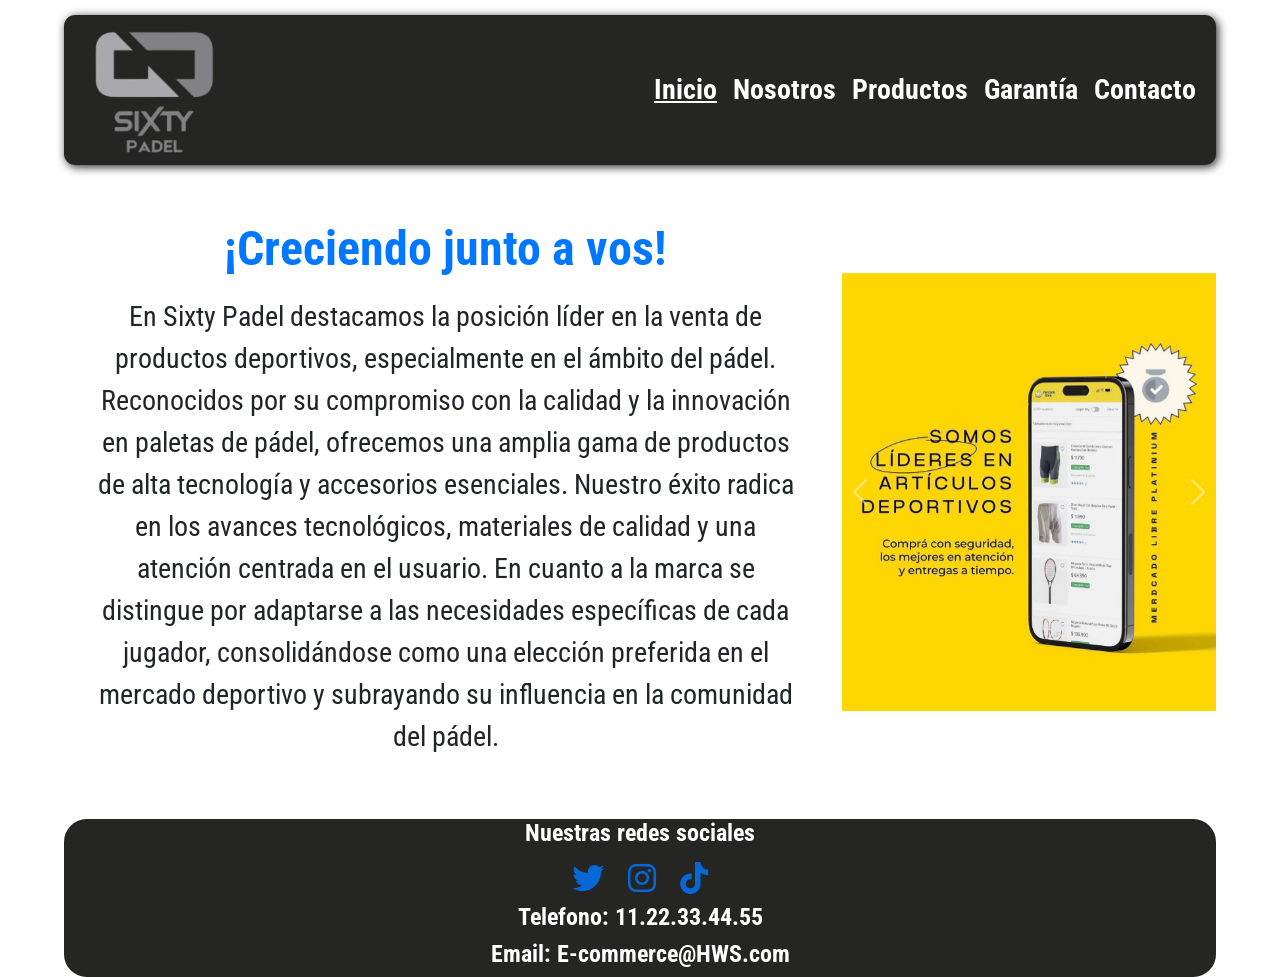
<file: index.html>
<!DOCTYPE html>
<html lang="en">

<head>
  <script src="./js/script.js"></script>
  <meta charset="UTF-8">
  <meta name="viewport" content="width=device-width, initial-scale=1.0">
  <link href="https://cdn.jsdelivr.net/npm/bootstrap@5.3.2/dist/css/bootstrap.min.css" rel="stylesheet"
    integrity="sha384-T3c6CoIi6uLrA9TneNEoa7RxnatzjcDSCmG1MXxSR1GAsXEV/Dwwykc2MPK8M2HN" crossorigin="anonymous">
  <link rel="preconnect" href="https://fonts.googleapis.com">
  <link rel="preconnect" href="https://fonts.gstatic.com" crossorigin>
  <link href="https://fonts.googleapis.com/css2?family=Roboto+Condensed&display=swap" rel="stylesheet">
  <link rel="stylesheet" href="https://cdnjs.cloudflare.com/ajax/libs/font-awesome/6.2.1/css/all.min.css"
    integrity="sha512-MV7K8+y+gLIBoVD59lQIYicR65iaqukzvf/nwasF0nqhPay5w/9lJmVM2hMDcnK1OnMGCdVK+iQrJ7lzPJQd1w=="
    crossorigin="anonymous" referrerpolicy="no-referrer" />
  <link rel="stylesheet" href="./css/estilos.css">
  <title>SIXTY PADEL - Artículos deportivos </title>
  <meta name="description" content="En sixty padel encontrarás los mejores articulos deportivos al mejor precio" />
  <meta name="keywords" content="pala, raqueta, sixty, padel, artículos, deportivos, indumentaria" />
</head>

<body>
  
  <div class="contenedor">
    <header class="header">
      <a href="#"><img src="./Imagen/LOGO.png" alt="logo"></a>
      <nav class="navbar navbar-expand-lg" data-bs-theme="dark">
        <div class="container-fluid">
          <a class="navbar-brand" href="#"></a>
          <button class="navbar-toggler" type="button" data-bs-toggle="collapse"
            data-bs-target="#navbarSupportedContent" aria-controls="navbarSupportedContent" aria-expanded="false"
            aria-label="Toggle navigation">
            <span class="navbar-toggler-icon"></span>
          </button>
          <div class="collapse navbar-collapse" id="navbarSupportedContent">
            <ul class="navbar-nav me-auto mb-4 mb-lg-0">
              <li class="nav-item nav-estilo estiloPropio">
                <a class="nav-link color resaltar" aria-current="page" href="#">Inicio</a>
              </li>
              <li class="nav-item nav-estilo estiloPropio">
                <a class="nav-link color" aria-current="page" href="./pages/Nosotros.html">Nosotros</a>
              </li>
              <li class="nav-item nav-estilo estiloPropio">
                <a class="nav-link color" aria-current="page" href="./pages/Productos.html">Productos</a>
              </li>
              <li class="nav-item nav-estilo estiloPropio">
                <a class="nav-link color" aria-current="page" href="./pages/Garantia.html">Garantía</a>
              </li>
              <li class="nav-item nav-estilo estiloPropio">
                <a class="nav-link color" aria-current="page" href="./pages/Contacto.html">Contacto</a>
              </li>
            </ul>
          </div>
        </div>
      </nav>
    </header>
    <main class="main">
      <div class="creciendo">
        <h2>¡Creciendo junto a vos!</h2>
        <p>En Sixty Padel destacamos la posición líder en la venta de productos deportivos,
          especialmente en el ámbito del pádel. Reconocidos por su compromiso con la calidad y la innovación en paletas
          de pádel,
          ofrecemos una amplia gama de productos de alta tecnología y accesorios esenciales. Nuestro éxito radica en
          los avances tecnológicos, materiales de calidad y una atención centrada en el usuario. En cuanto a la marca se
          distingue por adaptarse a las necesidades específicas de cada jugador, consolidándose como una elección
          preferida en el mercado deportivo y subrayando su influencia en la comunidad del pádel.</p>
      </div>
    </main>

    <aside class="aside">
      <div class="row">
        <div id="carouselExample" class="carousel slide w-20">
          <div class="carousel-inner">
            <div class="carousel-item active">
              <img src="./Imagen/mercadoL.jpg" class="d-block w-100" alt="...">
            </div>
            <div class="carousel-item">
              <img src="./Imagen/envio gratis.jpg" class="d-block w-100" alt="...">
            </div>
            <div class="carousel-item">
              <img src="./Imagen/info padel.jpg" class="d-block w-100" alt="...">
            </div>
          </div>
          <button class="carousel-control-prev" type="button" data-bs-target="#carouselExample" data-bs-slide="prev">
            <span class="carousel-control-prev-icon" aria-hidden="true"></span>
            <span class="visually-hidden">Previous</span>
          </button>
          <button class="carousel-control-next" type="button" data-bs-target="#carouselExample" data-bs-slide="next">
            <span class="carousel-control-next-icon" aria-hidden="true"></span>
            <span class="visually-hidden">Next</span>
          </button>
        </div>
      </div>
    </aside>

    <footer class="footer">
            <div class="Redes">
        <h5>Nuestras redes sociales</h5>
        <li><a href="#" target="_blank"><i class="fa-brands fa-twitter"></i></li></a>
        <li><a href="#" target="_blank"><i class="fa-brands fa-instagram"></i></li></a>
        <li><a href="#" target="_blank"><i class="fa-brands fa-tiktok"></i></li></a>
      </div>
      <div class="Telefono">
        <h5>Telefono: 11.22.33.44.55</h5>
      </div>
      <div class="Email">
        <h5>Email: E-commerce@HWS.com</h5>
      </div>
    </footer>
  </div>



  <script src="https://cdn.jsdelivr.net/npm/bootstrap@5.3.2/dist/js/bootstrap.bundle.min.js"
    integrity="sha384-C6RzsynM9kWDrMNeT87bh95OGNyZPhcTNXj1NW7RuBCsyN/o0jlpcV8Qyq46cDfL"
    crossorigin="anonymous"></script>
</body>

</html>
</file>
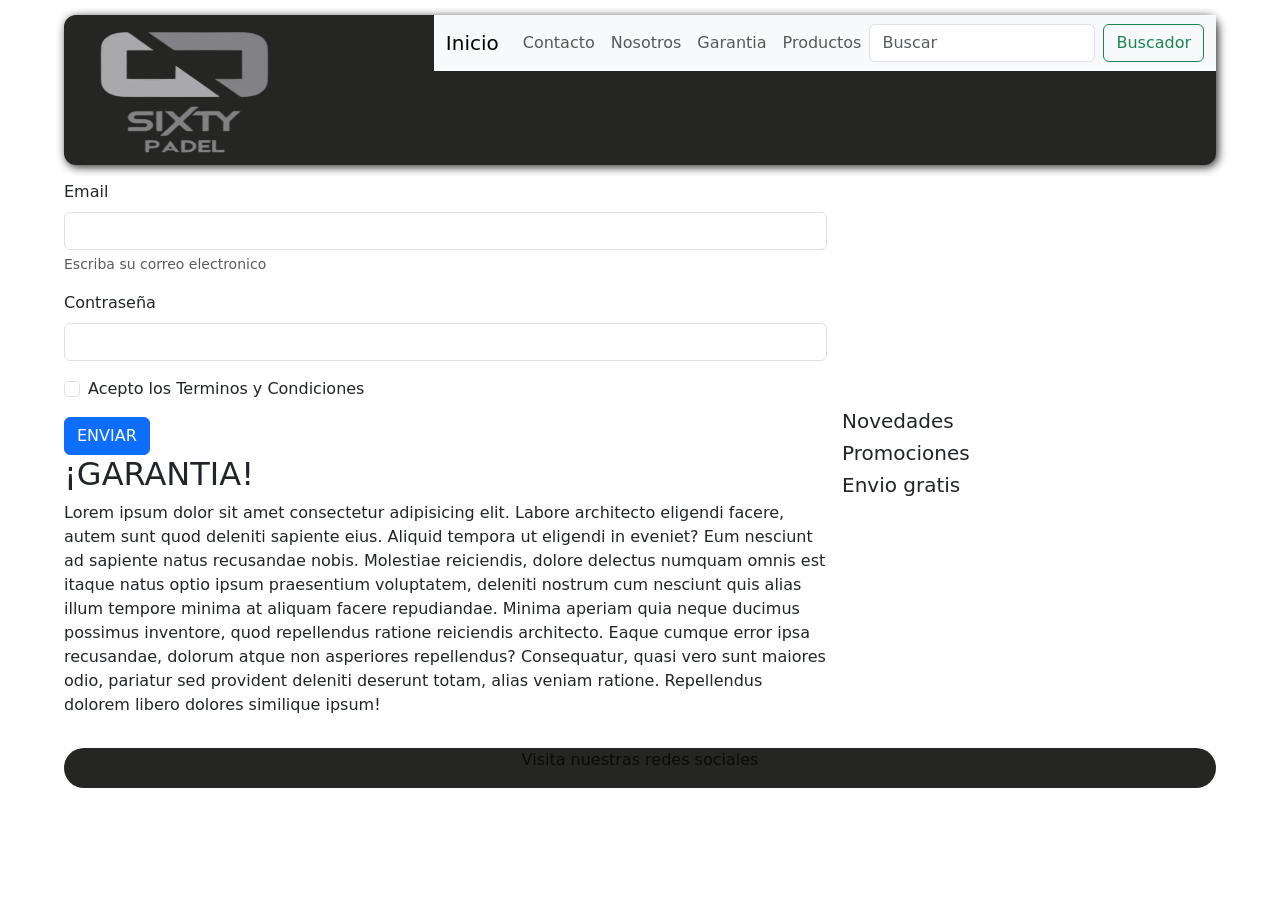
<file: oldPages/GarantiaOld.html>
<!DOCTYPE html>
<html lang="en">
<head>
    <meta charset="UTF-8">
    <meta name="viewport" content="width=device-width, initial-scale=1.0">
    <link rel="stylesheet" href="../css/estilos.css">
    <link href="https://cdn.jsdelivr.net/npm/bootstrap@5.3.2/dist/css/bootstrap.min.css" rel="stylesheet"
     integrity="sha384-T3c6CoIi6uLrA9TneNEoa7RxnatzjcDSCmG1MXxSR1GAsXEV/Dwwykc2MPK8M2HN"
     crossorigin="anonymous">
   
   
    <title>SIXTY PADEL - Garantía </title>
    

</head>
<body>
<body>
   <div class="contenedor">
    <header class="header">
       <div class="logo">
        <img src="../Imagen/LOGO.png"width="200px" alt="logo">
       </div>
        <nav class="menu">

            <nav class="navbar navbar-expand-lg bg-body-tertiary">
                <div class="container-fluid">
                  <a class="navbar-brand" href="../index.html">Inicio</a>
                  <button class="navbar-toggler" type="button" data-bs-toggle="collapse" data-bs-target="#navbarScroll" aria-controls="navbarScroll" aria-expanded="false" aria-label="Toggle navigation">
                    <span class="navbar-toggler-icon"></span>
                  </button>
                  <div class="collapse navbar-collapse" id="navbarScroll">
                    <ul class="navbar-nav me-auto my-2 my-lg-0 navbar-nav-scroll" style="--bs-scroll-height: 100px;">
                      <li class="nav-item">
                        <a class="nav-link" aria-current="page" href="Contacto.html">Contacto</a>
                      </li>
                      <li class="nav-item">
                        <a class="nav-link" href="Nosotros.html">Nosotros</a>
                      </li>
                      <li class="nav-item dropdown">
                        <a class="nav-link" href="Garantia.html">Garantia</a>
                        <li class="nav-item dropdown">
                          <a class="nav-link" href="Productos.html">Productos</a>
                          </a>
                        </a>
                      </li>
                    </ul>
                    <form class="d-flex" role="search">
                      <input class="form-control me-2" type="Buscar" placeholder="Buscar" aria-label="Search">
                      <button class="btn btn-outline-success" type="submit">Buscador</button>
                    </form>
                  </div>
                </div>
              </nav>
            </nav>
            

        </nav>
       
    </header>

    <main class="main">
       <article>
        <div class="Garantia">
            <section class="Formulario">
                <form>
                    <div class="mb-3">
                      <label for="exampleInputEmail1" class="form-label">Email</label>
                      <input type="email" class="form-control" id="exampleInputEmail1" aria-describedby="emailHelp">
                      <div id="emailHelp" class="form-text">Escriba su correo electronico </div>
                    </div>
                    <div class="mb-3">
                      <label for="exampleInputPassword1" class="form-label">Contraseña</label>
                      <input type="password" class="form-control" id="exampleInputPassword1">
                    </div>
                    <div class="mb-3 form-check">
                      <input type="checkbox" class="form-check-input" id="exampleCheck1">
                      <label class="form-check-label" for="exampleCheck1">Acepto los Terminos y Condiciones</label>
                    </div>
                    <button type="submit" class="btn btn-primary">ENVIAR</button>
                  </form>

            </section>
           

        </div>
        <h2>¡GARANTIA!</h2>
        <p>Lorem ipsum dolor sit amet consectetur adipisicing elit. Labore architecto eligendi facere, autem sunt quod deleniti sapiente eius. Aliquid tempora ut eligendi in eveniet? Eum nesciunt ad sapiente natus recusandae nobis. Molestiae reiciendis, dolore delectus numquam omnis est itaque natus optio ipsum praesentium voluptatem, deleniti nostrum cum nesciunt quis alias illum tempore minima at aliquam facere repudiandae. Minima aperiam quia neque ducimus possimus inventore, quod repellendus ratione reiciendis architecto. Eaque cumque error ipsa recusandae, dolorum atque non asperiores repellendus? Consequatur, quasi vero sunt maiores odio, pariatur sed provident deleniti deserunt totam, alias veniam ratione. Repellendus dolorem libero dolores similique ipsum!</p>
       </article>

    </main>
    
    <aside class="aside">
        <div class="iside1">

            <h5>Novedades</h5>

            <div class="isede1">
                <h5>Promociones</h5>

                <div class="isede1">
                    <h5>Envio gratis</h5>

                </div>

            </div>

        </div>

    </aside>

    <footer class="footer">
        <div class="autor">
            <p>Visita nuestras redes sociales</p>
        </div>
        <div class="redes sociales">
        
           

        </div>
       

    </footer>
    </div>

    <script src="https://cdn.jsdelivr.net/npm/bootstrap@5.3.2/dist/js/bootstrap.bundle.min.js" 
    integrity="sha384-C6RzsynM9kWDrMNeT87bh95OGNyZPhcTNXj1NW7RuBCsyN/o0jlpcV8Qyq46cDfL" 
    crossorigin="anonymous"></script>
     
    <body>

</html>
</file>
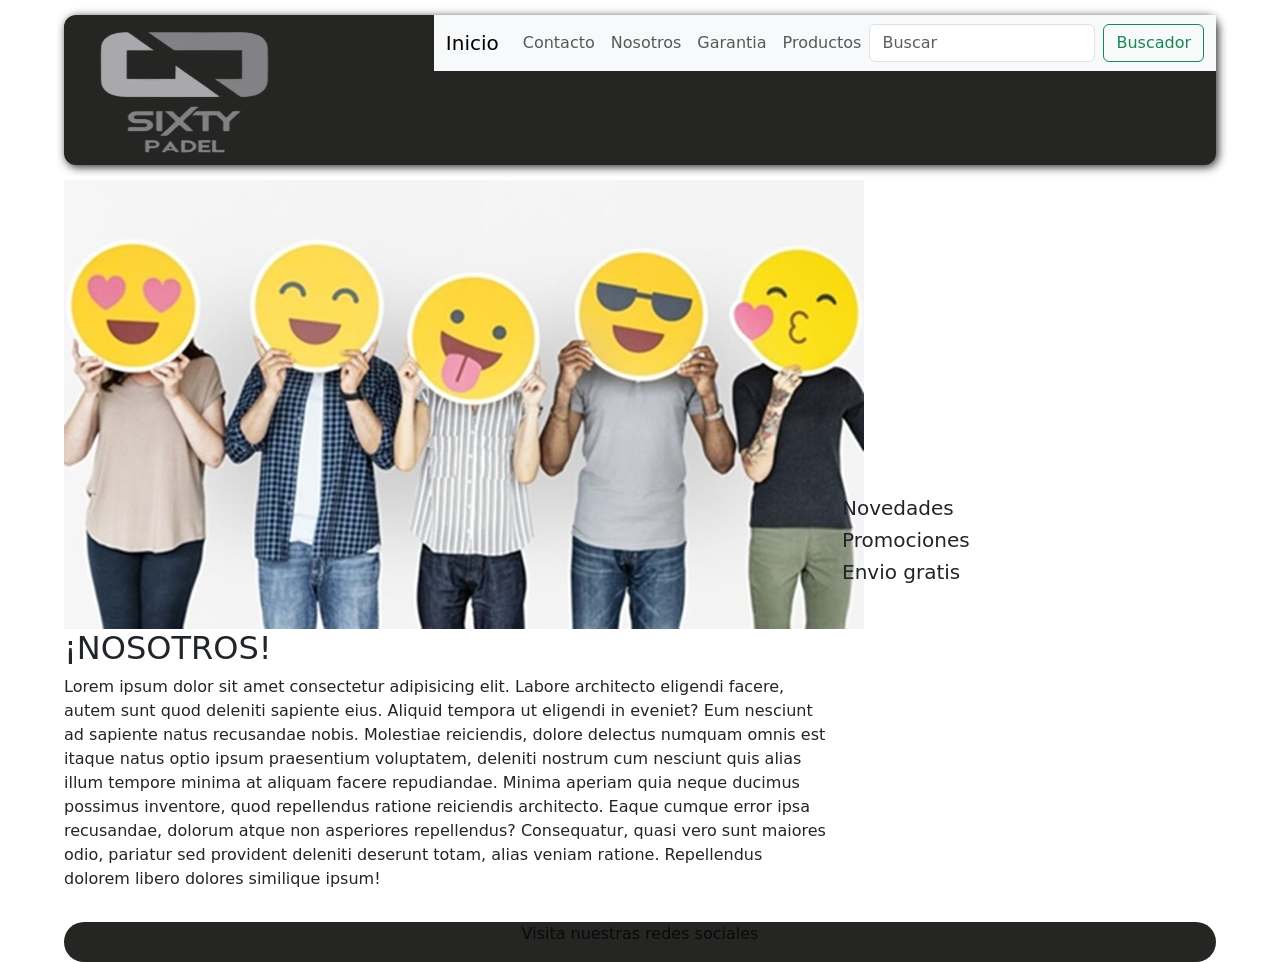
<file: oldPages/NosotrosOld.html>
<!DOCTYPE html>
<html lang="en">
<head>
    <meta charset="UTF-8">
    <meta name="viewport" content="width=device-width, initial-scale=1.0">
    <link rel="stylesheet" href="../css/estilos.css">
    <link href="https://cdn.jsdelivr.net/npm/bootstrap@5.3.2/dist/css/bootstrap.min.css" rel="stylesheet"
    integrity="sha384-T3c6CoIi6uLrA9TneNEoa7RxnatzjcDSCmG1MXxSR1GAsXEV/Dwwykc2MPK8M2HN"
    crossorigin="anonymous">
   
   
    <title>SIXTY PADEL - ¿Quienes somos? </title>
    

</head>
<body>
<body>
   <div class="contenedor">
    <header class="header">
       <div class="logo">
        <img src="../Imagen/LOGO.png"width="200px" alt="logo">
       </div>
        <nav class="menu">
            <nav class="menu">
                <nav class="navbar navbar-expand-lg bg-body-tertiary">
                  <div class="container-fluid">
                    <a class="navbar-brand" href="../index.html">Inicio</a>
                    <button class="navbar-toggler" type="button" data-bs-toggle="collapse" data-bs-target="#navbarScroll" aria-controls="navbarScroll" aria-expanded="false" aria-label="Toggle navigation">
                      <span class="navbar-toggler-icon"></span>
                    </button>
                    <div class="collapse navbar-collapse" id="navbarScroll">
                      <ul class="navbar-nav me-auto my-2 my-lg-0 navbar-nav-scroll" style="--bs-scroll-height: 100px;">
                        <li class="nav-item">
                          <a class="nav-link" aria-current="page" href="Contacto.html">Contacto</a>
                        </li>
                        <li class="nav-item">
                          <a class="nav-link" href="Nosotros.html">Nosotros</a>
                        </li>
                        <li class="nav-item dropdown">
                          <a class="nav-link" href="Garantia.html">Garantia</a>
                          <li class="nav-item dropdown">
                            <a class="nav-link" href="Productos.html">Productos</a>
                            </a>
                          </a>
                        </li>
                      </ul>
                      <form class="d-flex" role="search">
                        <input class="form-control me-2" type="Buscar" placeholder="Buscar" aria-label="Search">
                        <button class="btn btn-outline-success" type="submit">Buscador</button>
                      </form>
                    </div>
                  </div>
                </nav>
              </nav>
              
      
          </nav>
              </nav>

        </nav>
       
    </header>

    <main class="main">
       <article>
        <div class="principal">
            <img src="../Imagen/sobre-nosotros.jpg" alt="main">

        </div>
        <h2>¡NOSOTROS!</h2>
        <p>Lorem ipsum dolor sit amet consectetur adipisicing elit. Labore architecto eligendi facere, autem sunt quod deleniti sapiente eius. Aliquid tempora ut eligendi in eveniet? Eum nesciunt ad sapiente natus recusandae nobis. Molestiae reiciendis, dolore delectus numquam omnis est itaque natus optio ipsum praesentium voluptatem, deleniti nostrum cum nesciunt quis alias illum tempore minima at aliquam facere repudiandae. Minima aperiam quia neque ducimus possimus inventore, quod repellendus ratione reiciendis architecto. Eaque cumque error ipsa recusandae, dolorum atque non asperiores repellendus? Consequatur, quasi vero sunt maiores odio, pariatur sed provident deleniti deserunt totam, alias veniam ratione. Repellendus dolorem libero dolores similique ipsum!</p>
       </article>

    </main>
    
    <aside class="aside">
        <div class="iside1">

            <h5>Novedades</h5>

            <div class="isede1">
                <h5>Promociones</h5>

                <div class="isede1">
                    <h5>Envio gratis</h5>

                </div>

            </div>

        </div>

    </aside>

    <footer class="footer">
        <div class="autor">
            <p>Visita nuestras redes sociales</p>
        </div>
        <div class="redes sociales">
        
           

        </div>
       

    </footer>
    </div>
    <script src="https://cdn.jsdelivr.net/npm/bootstrap@5.3.2/dist/js/bootstrap.bundle.min.js" 
    integrity="sha384-C6RzsynM9kWDrMNeT87bh95OGNyZPhcTNXj1NW7RuBCsyN/o0jlpcV8Qyq46cDfL" 
    crossorigin="anonymous"></script>
    

</html>
</file>
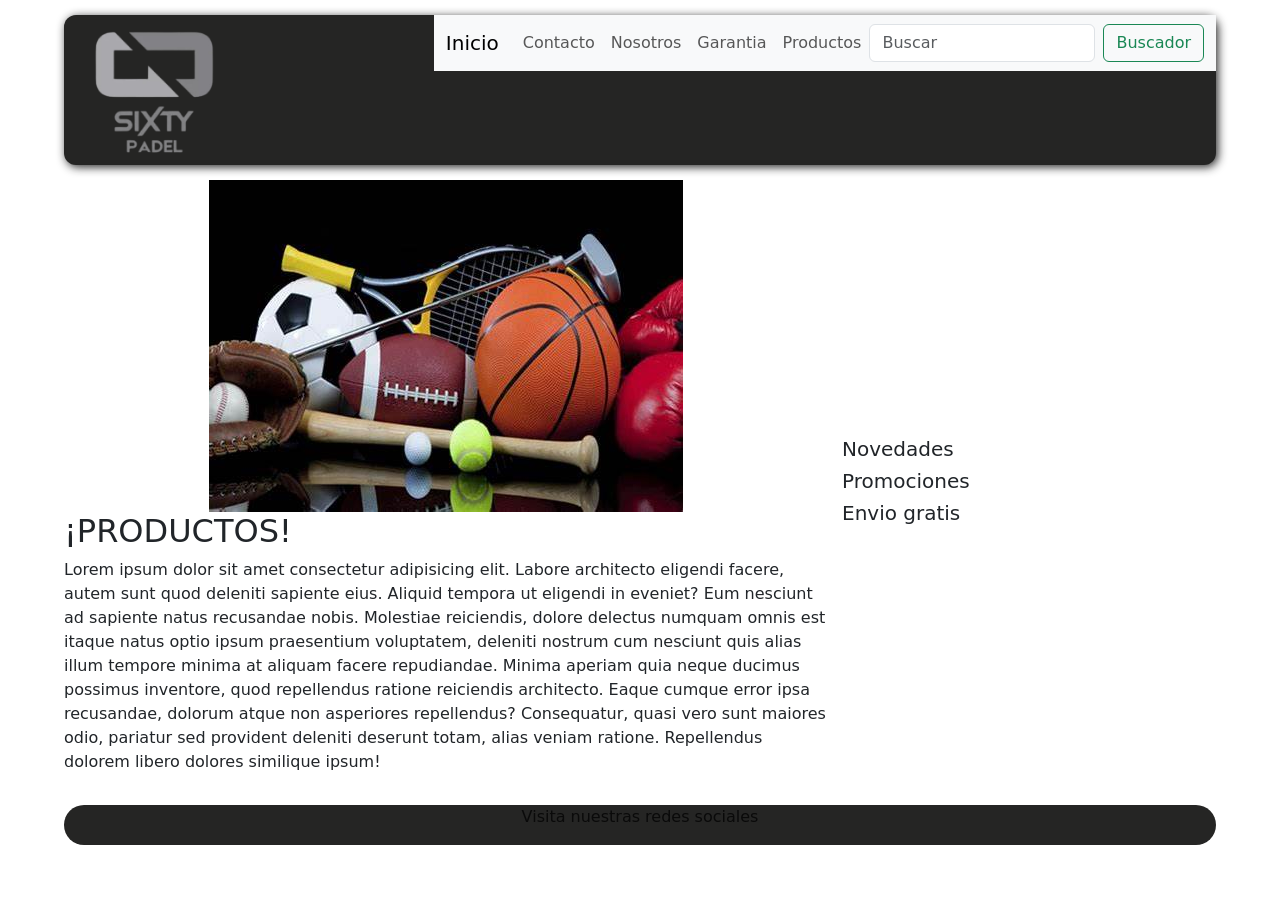
<file: oldPages/Productosold.html>
<!DOCTYPE html>
<html lang="en">
<head>
    <meta charset="UTF-8">
    <meta name="viewport" content="width=device-width, initial-scale=1.0">
    <link rel="stylesheet" href="../css/estilos.css">
    <link href="https://cdn.jsdelivr.net/npm/bootstrap@5.3.2/dist/css/bootstrap.min.css" rel="stylesheet"
    integrity="sha384-T3c6CoIi6uLrA9TneNEoa7RxnatzjcDSCmG1MXxSR1GAsXEV/Dwwykc2MPK8M2HN"
    crossorigin="anonymous">
   
   
    <title>SIXTY PADEL - Nuestos productos</title>
    

</head>
<body>
<body>
   <div class="contenedor">
    <header class="header">
       <div class="logo">
        <img src="../Imagen/LOGO.png" alt="logo">
       </div>
        <nav class="menu">
            <nav class="menu">
                <nav class="navbar navbar-expand-lg bg-body-tertiary">
                  <div class="container-fluid">
                    <a class="navbar-brand" href="../index.html">Inicio</a>
                    <button class="navbar-toggler" type="button" data-bs-toggle="collapse" data-bs-target="#navbarScroll" aria-controls="navbarScroll" aria-expanded="false" aria-label="Toggle navigation">
                      <span class="navbar-toggler-icon"></span>
                    </button>
                    <div class="collapse navbar-collapse" id="navbarScroll">
                      <ul class="navbar-nav me-auto my-2 my-lg-0 navbar-nav-scroll" style="--bs-scroll-height: 100px;">
                        <li class="nav-item">
                          <a class="nav-link" aria-current="page" href="Contacto.html">Contacto</a>
                        </li>
                        <li class="nav-item">
                          <a class="nav-link" href="Nosotros.html">Nosotros</a>
                        </li>
                        <li class="nav-item dropdown">
                          <a class="nav-link" href="Garantia.html">Garantia</a>
                          <li class="nav-item dropdown">
                            <a class="nav-link" href="Productos.html">Productos</a>
                            </a>
                          </a>
                        </li>
                      </ul>
                      <form class="d-flex" role="search">
                        <input class="form-control me-2" type="Buscar" placeholder="Buscar" aria-label="Search">
                        <button class="btn btn-outline-success" type="submit">Buscador</button>
                      </form>
                    </div>
                  </div>
                </nav>
              </nav>
              
      
          </nav>
              </nav>

        </nav>
        </nav>
       
    </header>

    <main class="main">
       <article>
        <div class="principal">
            <img src="../Imagen/PRODUCTOS.jpg" alt="main">

        </div>
        <h2>¡PRODUCTOS!</h2>
        <p>Lorem ipsum dolor sit amet consectetur adipisicing elit. Labore architecto eligendi facere, 
            autem sunt quod deleniti sapiente eius. Aliquid tempora ut eligendi in eveniet? 
            Eum nesciunt ad sapiente natus recusandae nobis. Molestiae reiciendis, dolore delectus
             numquam omnis est itaque natus optio ipsum praesentium voluptatem, deleniti nostrum cum 
             nesciunt quis alias illum tempore minima at aliquam facere repudiandae. Minima aperiam quia 
             neque ducimus possimus inventore, quod repellendus ratione reiciendis architecto. Eaque cumque
              error ipsa recusandae, dolorum atque non asperiores repellendus? Consequatur, quasi vero sunt maiores odio, pariatur sed provident deleniti deserunt totam, alias veniam ratione. Repellendus dolorem libero dolores similique ipsum!</p>
       </article>

    </main>
    
    <aside class="aside">
        <div class="iside1">

            <h5>Novedades</h5>

            <div class="isede1">
                <h5>Promociones</h5>

                <div class="isede1">
                    <h5>Envio gratis</h5>

                </div>

            </div>

        </div>

    </aside>

    <footer class="footer">
        <div class="autor">
            <p>Visita nuestras redes sociales</p>
        </div>
        <div class="redes sociales">
        
           

        </div>
       

    </footer>
    </div>
    <script src="https://cdn.jsdelivr.net/npm/bootstrap@5.3.2/dist/js/bootstrap.bundle.min.js" 
    integrity="sha384-C6RzsynM9kWDrMNeT87bh95OGNyZPhcTNXj1NW7RuBCsyN/o0jlpcV8Qyq46cDfL" 
    crossorigin="anonymous"></script>
    

</html>
</file>
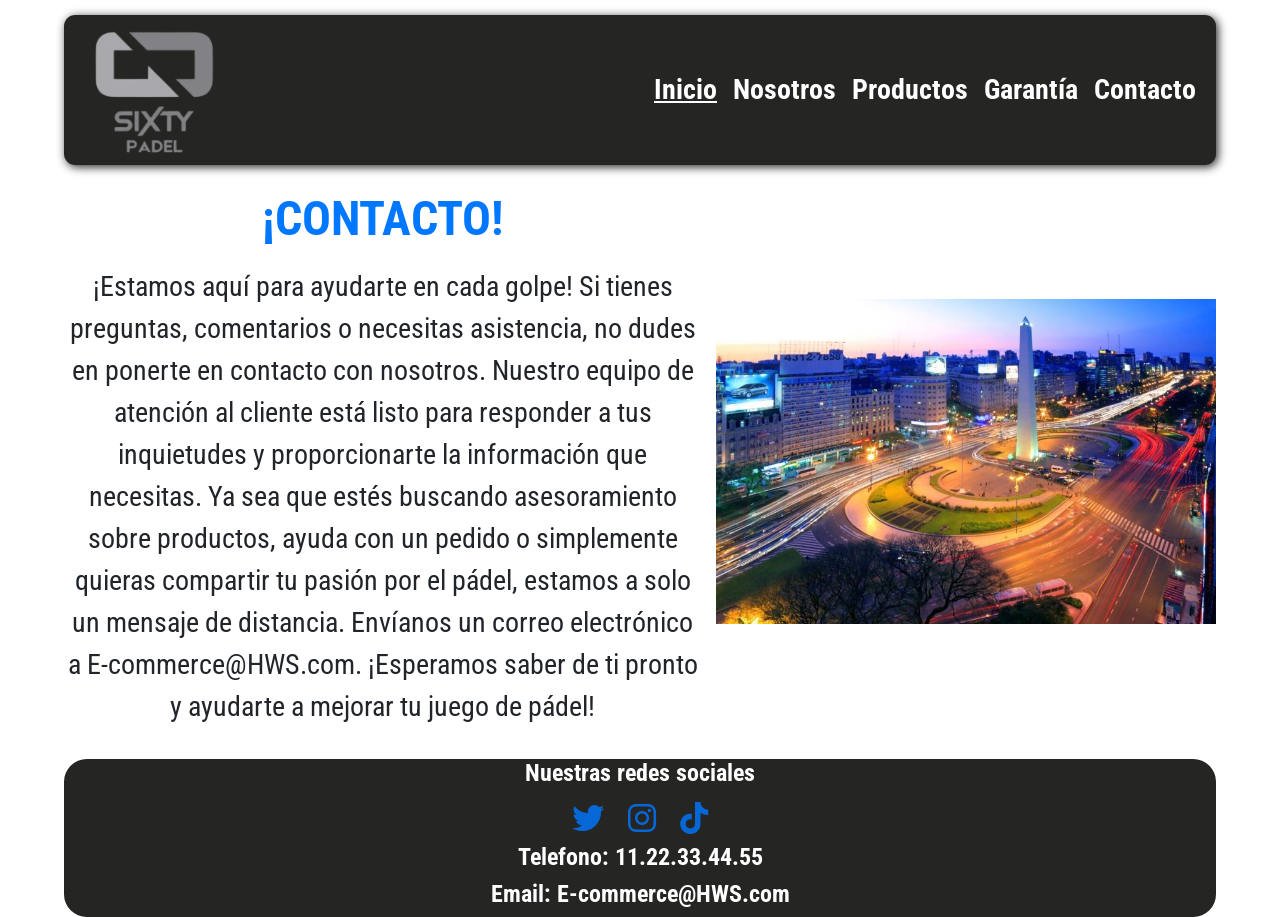
<file: pages/Contacto.html>
<!DOCTYPE html>
<html lang="en">

<head>
  <meta charset="UTF-8">
  <meta name="viewport" content="width=device-width, initial-scale=1.0">
  <link href="https://cdn.jsdelivr.net/npm/bootstrap@5.3.2/dist/css/bootstrap.min.css" rel="stylesheet"
    integrity="sha384-T3c6CoIi6uLrA9TneNEoa7RxnatzjcDSCmG1MXxSR1GAsXEV/Dwwykc2MPK8M2HN" crossorigin="anonymous">
  <link rel="preconnect" href="https://fonts.googleapis.com">
  <link rel="preconnect" href="https://fonts.gstatic.com" crossorigin>
  <link href="https://fonts.googleapis.com/css2?family=Roboto+Condensed&display=swap" rel="stylesheet">
  <link rel="stylesheet" href="https://cdnjs.cloudflare.com/ajax/libs/font-awesome/6.2.1/css/all.min.css"
    integrity="sha512-MV7K8+y+gLIBoVD59lQIYicR65iaqukzvf/nwasF0nqhPay5w/9lJmVM2hMDcnK1OnMGCdVK+iQrJ7lzPJQd1w=="
    crossorigin="anonymous" referrerpolicy="no-referrer" />
  <link rel="stylesheet" href="../css/estilos.css">
  <title>SIXTY PADEL - contactanos </title>
  <meta name="keywords" content="pala, raqueta, sixty, padel, artículos, deportivos, indumentaria, contacto" />
</head>

<body>
  <div class="contenedor">
    <header class="header">
      <a href="../index.html"><img src="../Imagen/LOGO.png" alt="logo"></a>
      <nav class="navbar navbar-expand-lg" data-bs-theme="dark">
        <div class="container-fluid">
          <a class="navbar-brand" href="#"></a>
          <button class="navbar-toggler" type="button" data-bs-toggle="collapse"
            data-bs-target="#navbarSupportedContent" aria-controls="navbarSupportedContent" aria-expanded="false"
            aria-label="Toggle navigation">
            <span class="navbar-toggler-icon"></span>
          </button>
          <div class="collapse navbar-collapse" id="navbarSupportedContent">
            <ul class="navbar-nav me-auto mb-4 mb-lg-0">
              <li class="nav-item nav-estilo estiloPropio">
                <a class="nav-link color resaltar" aria-current="page" href="../index.html">Inicio</a>
              </li>
              <li class="nav-item nav-estilo estiloPropio">
                <a class="nav-link color" aria-current="page" href="Nosotros.html">Nosotros</a>
              </li>
              <li class="nav-item nav-estilo estiloPropio">
                <a class="nav-link color" aria-current="page" href="Productos.html">Productos</a>
              </li>
              <li class="nav-item nav-estilo estiloPropio">
                <a class="nav-link color" aria-current="page" href="Garantia.html">Garantía</a>
              </li>
              <li class="nav-item nav-estilo estiloPropio">
                <a class="nav-link color" aria-current="page" href="Contacto.html">Contacto</a>
              </li>
            </ul>
          </div>
        </div>
      </nav>
    </header>

    <main class="main">
      <article>
        <div class="principal">
        <h2>¡CONTACTO!</h2>
        <p>
          ¡Estamos aquí para ayudarte en cada golpe! Si tienes preguntas, comentarios o necesitas asistencia, no dudes
          en ponerte en contacto con nosotros. Nuestro equipo de atención al cliente está listo para responder a tus
          inquietudes y proporcionarte la información que necesitas. Ya sea que estés buscando asesoramiento sobre
          productos, ayuda con un pedido o simplemente quieras compartir tu pasión por el pádel, estamos a solo un
          mensaje de distancia. Envíanos un correo electrónico a E-commerce@HWS.com. ¡Esperamos saber de ti pronto y
          ayudarte a mejorar tu juego de pádel!</p>
        </div>
    </main>

    <aside class="aside">
      <img src="../Imagen/BAIRES. Contacto.jpg" alt="main">
    </aside>

    <footer class="footer">
      <div class="Redes">
        <h5>Nuestras redes sociales</h5>
        <li><a href="#" target="_blank"><i class="fa-brands fa-twitter"></i></li></a>
        <li><a href="#" target="_blank"><i class="fa-brands fa-instagram"></i></li></a>
        <li><a href="#" target="_blank"><i class="fa-brands fa-tiktok"></i></li></a>
      </div>
      <div class="Telefono">
        <h5>Telefono: 11.22.33.44.55</h5>
      </div>
      <div class="Email">
        <h5>Email: E-commerce@HWS.com</h5>
      </div>
    </footer>
  </div>


  <script src="https://cdn.jsdelivr.net/npm/bootstrap@5.3.2/dist/js/bootstrap.bundle.min.js"
    integrity="sha384-C6RzsynM9kWDrMNeT87bh95OGNyZPhcTNXj1NW7RuBCsyN/o0jlpcV8Qyq46cDfL"
    crossorigin="anonymous"></script>

</body>

</html>
</file>
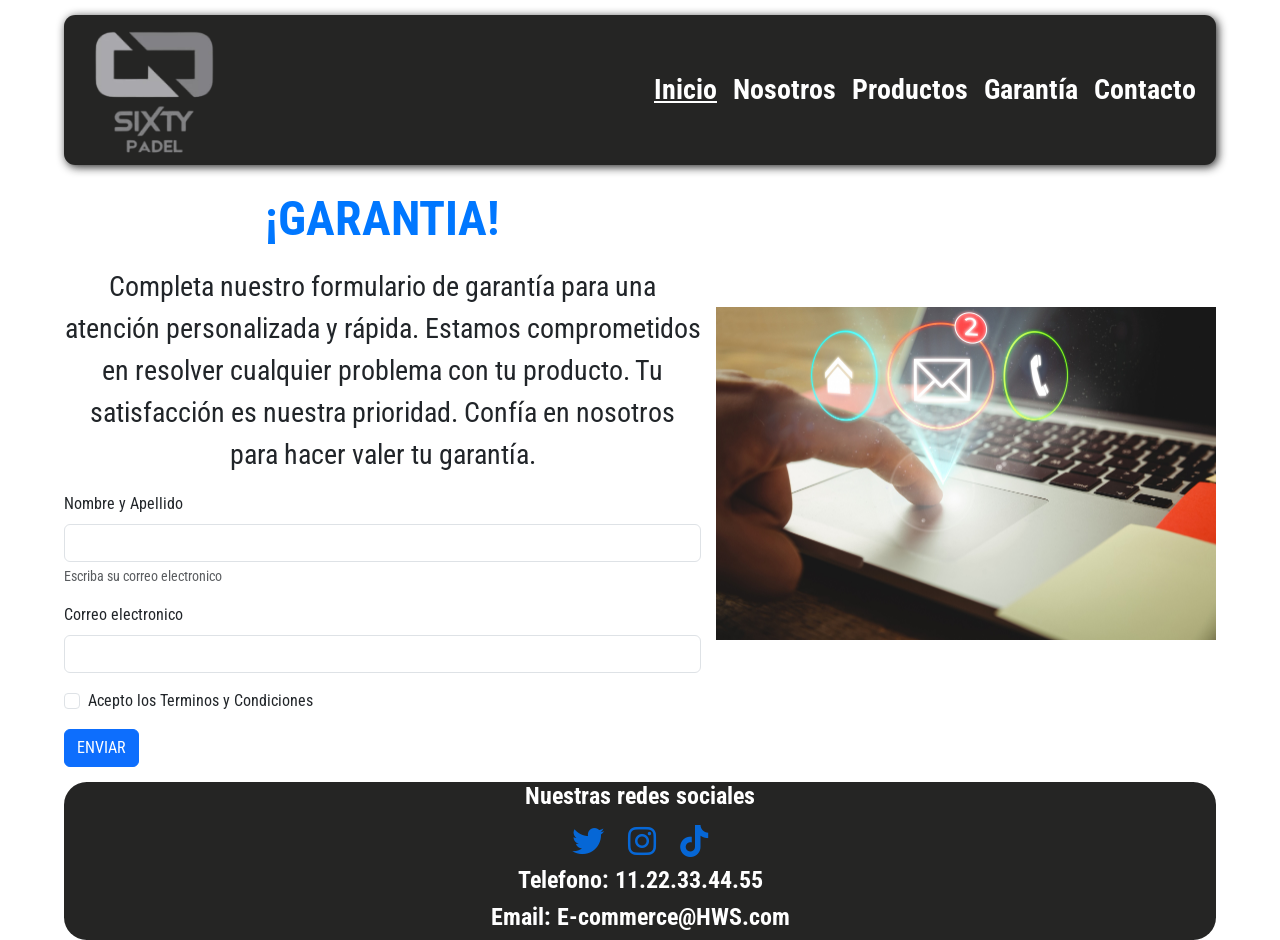
<file: pages/Garantia.html>
<!DOCTYPE html>
<html lang="en">

<head>
  <meta charset="UTF-8">
  <meta name="viewport" content="width=device-width, initial-scale=1.0">
  <link href="https://cdn.jsdelivr.net/npm/bootstrap@5.3.2/dist/css/bootstrap.min.css" rel="stylesheet"
    integrity="sha384-T3c6CoIi6uLrA9TneNEoa7RxnatzjcDSCmG1MXxSR1GAsXEV/Dwwykc2MPK8M2HN" crossorigin="anonymous">
  <link rel="preconnect" href="https://fonts.googleapis.com">
  <link rel="preconnect" href="https://fonts.gstatic.com" crossorigin>
  <link href="https://fonts.googleapis.com/css2?family=Roboto+Condensed&display=swap" rel="stylesheet">
  <link rel="stylesheet" href="https://cdnjs.cloudflare.com/ajax/libs/font-awesome/6.2.1/css/all.min.css"
    integrity="sha512-MV7K8+y+gLIBoVD59lQIYicR65iaqukzvf/nwasF0nqhPay5w/9lJmVM2hMDcnK1OnMGCdVK+iQrJ7lzPJQd1w=="
    crossorigin="anonymous" referrerpolicy="no-referrer" />
  <link rel="stylesheet" href="../css/estilos.css">
  <title>SIXTY PADEL - Garantia</title>
  <meta name="keywords" content="pala, raqueta, sixty, padel, artículos, deportivos, indumentaria, garantia" />
</head>

<body>
  <div class="contenedor">
    <header class="header">
      <a href="../index.html"><img src="../Imagen/LOGO.png" alt="logo"></a>
      <nav class="navbar navbar-expand-lg" data-bs-theme="dark">
        <div class="container-fluid">
          <a class="navbar-brand" href="#"></a>
          <button class="navbar-toggler" type="button" data-bs-toggle="collapse"
            data-bs-target="#navbarSupportedContent" aria-controls="navbarSupportedContent" aria-expanded="false"
            aria-label="Toggle navigation">
            <span class="navbar-toggler-icon"></span>
          </button>
          <div class="collapse navbar-collapse" id="navbarSupportedContent">
            <ul class="navbar-nav me-auto mb-4 mb-lg-0">
              <li class="nav-item nav-estilo estiloPropio">
                <a class="nav-link color resaltar" aria-current="page" href="../index.html">Inicio</a>
              </li>
              <li class="nav-item nav-estilo estiloPropio">
                <a class="nav-link color" aria-current="page" href="Nosotros.html">Nosotros</a>
              </li>
              <li class="nav-item nav-estilo estiloPropio">
                <a class="nav-link color" aria-current="page" href="Productos.html">Productos</a>
              </li>
              <li class="nav-item nav-estilo estiloPropio">
                <a class="nav-link color" aria-current="page" href="Garantia.html">Garantía</a>
              </li>
              <li class="nav-item nav-estilo estiloPropio">
                <a class="nav-link color" aria-current="page" href="Contacto.html">Contacto</a>
              </li>
            </ul>
          </div>
        </div>
      </nav>
    </header>

    <main class="main">
      <article>
        <div class="principal">
          <h2>¡GARANTIA!</h2>
          <p>Completa nuestro formulario de garantía para una atención personalizada y rápida. Estamos comprometidos en
            resolver cualquier problema con tu producto. Tu satisfacción es nuestra prioridad. Confía en nosotros para
            hacer valer tu garantía.</p>
          </div>
          <section class="Formulario">
            <form>
              <div class="mb-3">
                <label for="exampleInputEmail1" class="form-label">Nombre y Apellido</label>
                <input type="text" class="form-control" id="exampleInputEmail1" aria-describedby="emailHelp">
                <div id="emailHelp" class="form-text">Escriba su correo electronico </div>
              </div>
              <div class="mb-3">
                <label for="exampleInputPassword1" class="form-label">Correo electronico</label>
                <input type="email" class="form-control" id="exampleInputPassword1">
              </div>
              <div class="mb-3 form-check">
                <input type="checkbox" class="form-check-input" id="exampleCheck1">
                <label class="form-check-label" for="exampleCheck1">Acepto los Terminos y Condiciones</label>
              </div>
              <button type="submit" class="btn btn-primary">ENVIAR</button>
            </form>
          </section>
      </article>
    </main>
    <aside class="aside">
      <img src="../Imagen/contacto.jpg" alt="main">
    </aside>
    <footer class="footer">
      <div class="Redes">
        <h5>Nuestras redes sociales</h5>
        <li><a href="#" target="_blank"><i class="fa-brands fa-twitter"></i></li></a>
        <li><a href="#" target="_blank"><i class="fa-brands fa-instagram"></i></li></a>
        <li><a href="#" target="_blank"><i class="fa-brands fa-tiktok"></i></li></a>
      </div>
      <div class="Telefono">
        <h5>Telefono: 11.22.33.44.55</h5>
      </div>
      <div class="Email">
        <h5>Email: E-commerce@HWS.com</h5>
      </div>
    </footer>
  </div>


  <script src="https://cdn.jsdelivr.net/npm/bootstrap@5.3.2/dist/js/bootstrap.bundle.min.js"
    integrity="sha384-C6RzsynM9kWDrMNeT87bh95OGNyZPhcTNXj1NW7RuBCsyN/o0jlpcV8Qyq46cDfL"
    crossorigin="anonymous"></script>

</body>

</html>
</file>
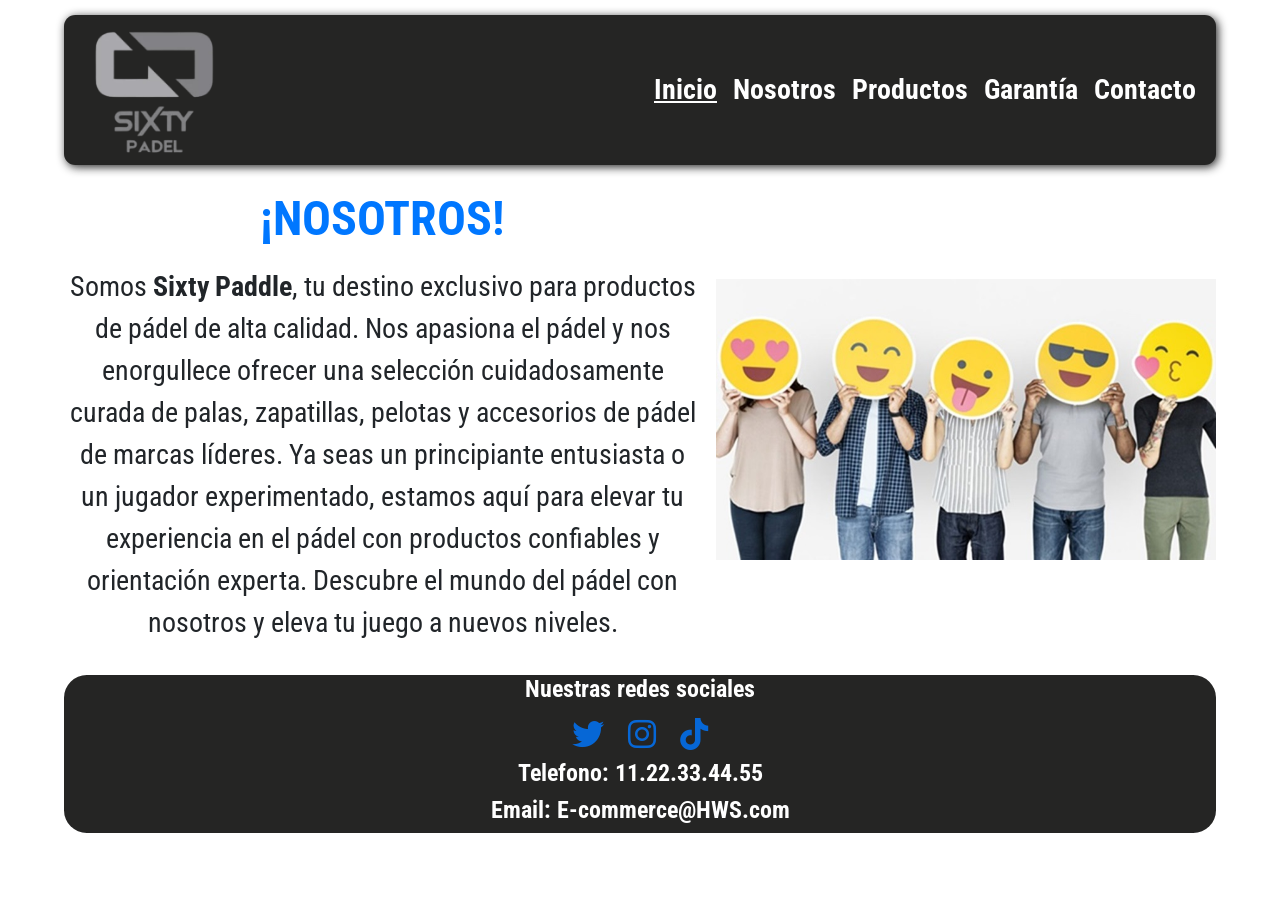
<file: pages/Nosotros.html>
<!DOCTYPE html>
<html lang="en">

<head>
  <meta charset="UTF-8">
  <meta name="viewport" content="width=device-width, initial-scale=1.0">
  <link href="https://cdn.jsdelivr.net/npm/bootstrap@5.3.2/dist/css/bootstrap.min.css" rel="stylesheet"
    integrity="sha384-T3c6CoIi6uLrA9TneNEoa7RxnatzjcDSCmG1MXxSR1GAsXEV/Dwwykc2MPK8M2HN" crossorigin="anonymous">
  <link rel="preconnect" href="https://fonts.googleapis.com">
  <link rel="preconnect" href="https://fonts.gstatic.com" crossorigin>
  <link href="https://fonts.googleapis.com/css2?family=Roboto+Condensed&display=swap" rel="stylesheet">
  <link rel="stylesheet" href="https://cdnjs.cloudflare.com/ajax/libs/font-awesome/6.2.1/css/all.min.css"
    integrity="sha512-MV7K8+y+gLIBoVD59lQIYicR65iaqukzvf/nwasF0nqhPay5w/9lJmVM2hMDcnK1OnMGCdVK+iQrJ7lzPJQd1w=="
    crossorigin="anonymous" referrerpolicy="no-referrer" />
  <link rel="stylesheet" href="../css/estilos.css">
  <title>SIXTY PADEL - Artículos deportivos </title>
  <meta name="description" content="En sixty padel encontrarás los mejores articulos deportivos al mejor precio" />
  <meta name="keywords" content="pala, raqueta, sixty, padel, artículos, deportivos, indumentaria" />
</head>

<body>
  <div class="contenedor">
    <header class="header">
      <a href="../index.html"><img src="../Imagen/LOGO.png" alt="logo"></a>
      <nav class="navbar navbar-expand-lg" data-bs-theme="dark">
        <div class="container-fluid">
          <a class="navbar-brand" href="#"></a>
          <button class="navbar-toggler" type="button" data-bs-toggle="collapse"
            data-bs-target="#navbarSupportedContent" aria-controls="navbarSupportedContent" aria-expanded="false"
            aria-label="Toggle navigation">
            <span class="navbar-toggler-icon"></span>
          </button>
          <div class="collapse navbar-collapse" id="navbarSupportedContent">
            <ul class="navbar-nav me-auto mb-4 mb-lg-0">
              <li class="nav-item nav-estilo estiloPropio">
                <a class="nav-link color resaltar" aria-current="page" href="../index.html">Inicio</a>
              </li>
              <li class="nav-item nav-estilo estiloPropio">
                <a class="nav-link color" aria-current="page" href="Nosotros.html">Nosotros</a>
              </li>
              <li class="nav-item nav-estilo estiloPropio">
                <a class="nav-link color" aria-current="page" href="Productos.html">Productos</a>
              </li>
              <li class="nav-item nav-estilo estiloPropio">
                <a class="nav-link color" aria-current="page" href="Garantia.html">Garantía</a>
              </li>
              <li class="nav-item nav-estilo estiloPropio">
                <a class="nav-link color" aria-current="page" href="Contacto.html">Contacto</a>
              </li>
            </ul>
          </div>
        </div>
      </nav>
    </header>
    <main class="main">
      <div class="principal">
        <h2>¡NOSOTROS!</h2>
        <p>
          Somos <strong>Sixty Paddle</strong>, tu destino exclusivo para productos de pádel de alta calidad. Nos
          apasiona el pádel y nos enorgullece ofrecer una selección cuidadosamente curada de palas, zapatillas, pelotas
          y accesorios de pádel de marcas líderes. Ya seas un principiante entusiasta o un jugador experimentado,
          estamos aquí para elevar tu experiencia en el pádel con productos confiables y orientación experta. Descubre
          el mundo del pádel con nosotros y eleva tu juego a nuevos niveles.</p>
      </div>
    </main>
    <aside class="aside">
      <img class="imgNosotros" src="../Imagen/sobre-nosotros.jpg" alt="main">
    </aside>
    <footer class="footer">
      <div class="Redes">
        <h5>Nuestras redes sociales</h5>
        <li><a href="#" target="_blank"><i class="fa-brands fa-twitter"></i></li></a>
        <li><a href="#" target="_blank"><i class="fa-brands fa-instagram"></i></li></a>
        <li><a href="#" target="_blank"><i class="fa-brands fa-tiktok"></i></li></a>
      </div>
      <div class="Telefono">
        <h5>Telefono: 11.22.33.44.55</h5>
      </div>
      <div class="Email">
        <h5>Email: E-commerce@HWS.com</h5>
      </div>
    </footer>
  </div>



  <script src="https://cdn.jsdelivr.net/npm/bootstrap@5.3.2/dist/js/bootstrap.bundle.min.js"
    integrity="sha384-C6RzsynM9kWDrMNeT87bh95OGNyZPhcTNXj1NW7RuBCsyN/o0jlpcV8Qyq46cDfL"
    crossorigin="anonymous"></script>
</body>

</html>
</file>
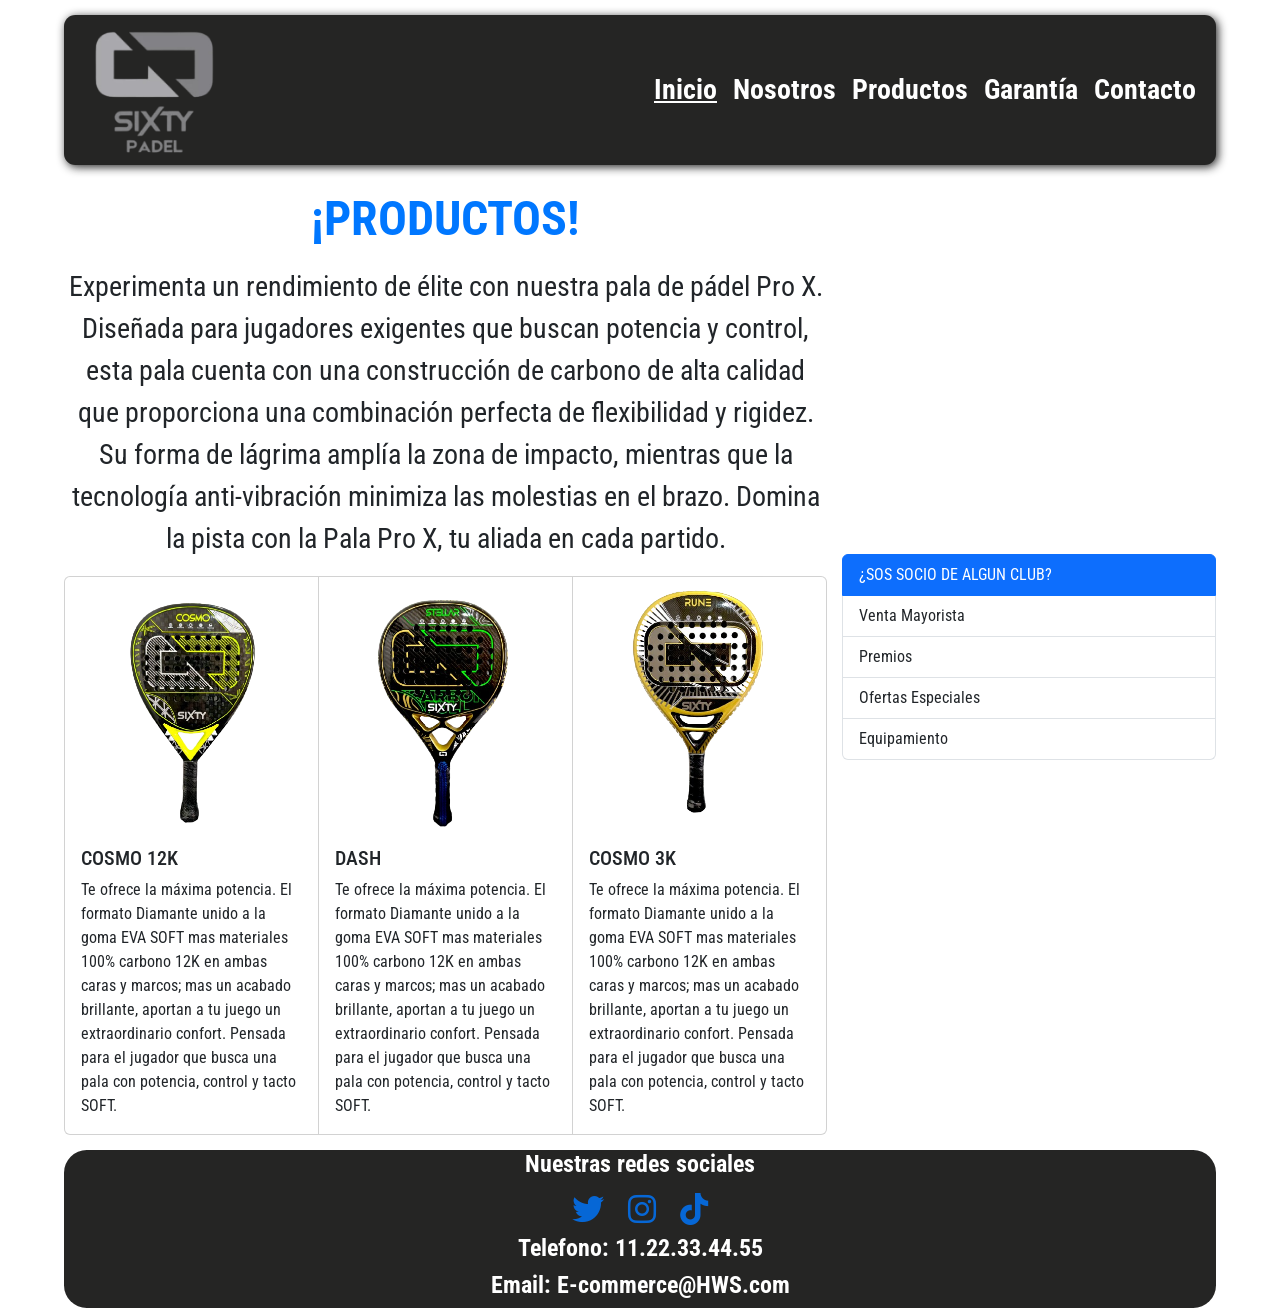
<file: pages/Productos.html>
<!DOCTYPE html>
<html lang="en">

<head>
  <meta charset="UTF-8">
  <meta name="viewport" content="width=device-width, initial-scale=1.0">
  <link href="https://cdn.jsdelivr.net/npm/bootstrap@5.3.2/dist/css/bootstrap.min.css" rel="stylesheet"
    integrity="sha384-T3c6CoIi6uLrA9TneNEoa7RxnatzjcDSCmG1MXxSR1GAsXEV/Dwwykc2MPK8M2HN" crossorigin="anonymous">
  <link rel="preconnect" href="https://fonts.googleapis.com">
  <link rel="preconnect" href="https://fonts.gstatic.com" crossorigin>
  <link href="https://fonts.googleapis.com/css2?family=Roboto+Condensed&display=swap" rel="stylesheet">
  <link rel="stylesheet" href="https://cdnjs.cloudflare.com/ajax/libs/font-awesome/6.2.1/css/all.min.css"
    integrity="sha512-MV7K8+y+gLIBoVD59lQIYicR65iaqukzvf/nwasF0nqhPay5w/9lJmVM2hMDcnK1OnMGCdVK+iQrJ7lzPJQd1w=="
    crossorigin="anonymous" referrerpolicy="no-referrer" />
  <link rel="stylesheet" href="../css/estilos.css">
  <title>SIXTY PADEL - Nuestros Productos </title>
  <meta name="keywords" content="pala, raqueta, sixty, padel, artículos, deportivos, indumentaria, productos" />
</head>

<body>
  <div class="contenedor">
    <header class="header">
      <a href="../index.html"><img src="../Imagen/LOGO.png" alt="logo"></a>
      <nav class="navbar navbar-expand-lg" data-bs-theme="dark">
        <div class="container-fluid">
          <a class="navbar-brand" href="#"></a>
          <button class="navbar-toggler" type="button" data-bs-toggle="collapse"
            data-bs-target="#navbarSupportedContent" aria-controls="navbarSupportedContent" aria-expanded="false"
            aria-label="Toggle navigation">
            <span class="navbar-toggler-icon"></span>
          </button>
          <div class="collapse navbar-collapse" id="navbarSupportedContent">
            <ul class="navbar-nav me-auto mb-4 mb-lg-0">
              <li class="nav-item nav-estilo estiloPropio">
                <a class="nav-link color resaltar" aria-current="page" href="../index.html">Inicio</a>
              </li>
              <li class="nav-item nav-estilo estiloPropio">
                <a class="nav-link color" aria-current="page" href="Nosotros.html">Nosotros</a>
              </li>
              <li class="nav-item nav-estilo estiloPropio">
                <a class="nav-link color" aria-current="page" href="Productos.html">Productos</a>
              </li>
              <li class="nav-item nav-estilo estiloPropio">
                <a class="nav-link color" aria-current="page" href="Garantia.html">Garantía</a>
              </li>
              <li class="nav-item nav-estilo estiloPropio">
                <a class="nav-link color" aria-current="page" href="Contacto.html">Contacto</a>
              </li>
            </ul>
          </div>
        </div>
      </nav>
    </header>

    <main class="main">
        <div class="principal">
        <h2>¡PRODUCTOS!</h2>
        <p>Experimenta un rendimiento de élite con nuestra pala de pádel Pro X. Diseñada para jugadores exigentes que
           buscan potencia y control, esta pala cuenta con una construcción de carbono de alta calidad que proporciona una 
           combinación perfecta de flexibilidad y rigidez. Su forma de lágrima amplía la zona de impacto, mientras que la tecnología
           anti-vibración minimiza las molestias en el brazo. Domina la pista con la Pala Pro X, tu aliada en cada partido.</p>
          </div>
      <section>
        <div class="productos">
          <div class="card-group">
            <div class="card">
              <img class="pala" src="../Imagen/pala 1.png" class="card-img-top" alt="...">
              <div class="card-body">
                <h5 class="card-title">COSMO 12K</h5>
                <p class="card-text">Te ofrece la máxima potencia. El formato Diamante unido a la goma EVA SOFT mas
                  materiales 100% carbono 12K en ambas caras y marcos; mas un acabado brillante, aportan a tu juego un
                  extraordinario confort.
                  Pensada para el jugador que busca una pala con potencia, control y tacto SOFT.</p>
              </div>
            </div>
            <div class="card">
              <img class="pala" src="../Imagen/pala 2.png" class="card-img-top" alt="...">
              <div class="card-body">
                <h5 class="card-title">DASH</h5>
                <p class="card-text">Te ofrece la máxima potencia. El formato Diamante unido a la goma EVA SOFT mas
                  materiales 100% carbono 12K en ambas caras y marcos; mas un acabado brillante, aportan a tu juego un
                  extraordinario confort.
                  Pensada para el jugador que busca una pala con potencia, control y tacto SOFT.</p>
              </div>
            </div>
            <div class="card">
              <img class="pala" src="../Imagen/rune 3.png" class="card-img-top" alt="...">
              <div class="card-body">
                <h5 class="card-title">COSMO 3K</h5>
                <p class="card-text">Te ofrece la máxima potencia. El formato Diamante unido a la goma EVA SOFT mas
                  materiales 100% carbono 12K en ambas caras y marcos; mas un acabado brillante, aportan a tu juego un
                  extraordinario confort.
                  Pensada para el jugador que busca una pala con potencia, control y tacto SOFT.</p>
              </div>
            </div>
          </div>
        </div>
      </section>
    </main>

    <aside class="aside">
      <div class="list-group">
        <a href="#" class="list-group-item list-group-item-action active" aria-current="true">
          ¿SOS SOCIO DE ALGUN CLUB?</a>
        <a href="#" class="list-group-item list-group-item-action">Venta Mayorista</a>
        <a href="#" class="list-group-item list-group-item-action">Premios</a>
        <a href="#" class="list-group-item list-group-item-action">Ofertas Especiales</a>
        <a href="#" class="list-group-item list-group-item-action">Equipamiento</a>
      </div>
    </aside>

    <footer class="footer">
      <div class="Redes">
        <h5>Nuestras redes sociales</h5>
        <li><a href="#" target="_blank"><i class="fa-brands fa-twitter"></i></li></a>
        <li><a href="#" target="_blank"><i class="fa-brands fa-instagram"></i></li></a>
        <li><a href="#" target="_blank"><i class="fa-brands fa-tiktok"></i></li></a>
      </div>
      <div class="Telefono">
        <h5>Telefono: 11.22.33.44.55</h5>
      </div>
      <div class="Email">
        <h5>Email: E-commerce@HWS.com</h5>
      </div>
    </footer>
  </div>


  <script src="https://cdn.jsdelivr.net/npm/bootstrap@5.3.2/dist/js/bootstrap.bundle.min.js"
    integrity="sha384-C6RzsynM9kWDrMNeT87bh95OGNyZPhcTNXj1NW7RuBCsyN/o0jlpcV8Qyq46cDfL"
    crossorigin="anonymous"></script>

</body>

</html>
</file>
<file: css/estilos.css>
* {
  margin: 0;
  padding: 0;
  box-sizing: border-box;
}

body {
  font-family: "Roboto Condensed", sans-serif;
  background-color: white;
}

html {
  scroll-behavior: smooth;
}

.contenedor {
  width: 90%;
  height: 80vh;
  margin: 15px auto;
  display: grid;
  grid-template-columns: 1fr 1fr 1fr;
  grid-template-rows: 1fr 1fr 1fr;
  gap: 15px;
  grid-template-areas: "header header header" "main main aside" "footer footer footer";
  align-items: center;
}
.contenedor .header {
  grid-area: header;
  background-color: #252524;
  display: flex;
  justify-content: space-between;
  border-radius: 1cap;
  box-shadow: 2px 2px 10px rgba(22, 22, 22, 0.9333333333);
}
.contenedor .header img {
  height: 150px;
  margin-left: 20px;
}
.contenedor .header .resaltar {
  text-decoration: underline;
}
.contenedor .header .estiloPropio {
  font-size: 1.75rem;
  font-weight: bold;
  text-shadow: #252524;
}
.contenedor .header .estiloPropio:hover {
  color: #c1c0b5;
  background-color: rgba(193, 192, 181, 0.3215686275);
  border-radius: 2cap;
}
.contenedor .header .estiloPropio .color {
  color: white;
}
.contenedor .main {
  grid-area: main;
}
.contenedor .main .creciendo {
  padding: 15px;
  margin: 15px;
}
.contenedor .main .creciendo h2 {
  font-size: 3rem;
  font-weight: bold;
  color: rgb(0, 119, 255);
  padding: 10px;
  text-align: center;
}
.contenedor .main .creciendo p {
  font-size: 1.75rem;
  text-align: center;
}
.contenedor .main .principal {
  text-align: center;
}
.contenedor .main .principal h2 {
  font-size: 3rem;
  color: rgb(0, 119, 255);
  font-weight: bold;
  padding: 10px;
}
.contenedor .main .principal p {
  font-size: 1.75rem;
}
.contenedor .main .productos .pala {
  transition: transform 0.3s ease-in-out, box-shadow 0.3s ease-in-out;
}
.contenedor .main .productos .pala:hover {
  transform: scale(1.5, 1.5);
}
.contenedor .aside {
  grid-area: aside;
  justify-items: center;
  align-items: center;
}
.contenedor .aside img {
  width: 500px;
}
.contenedor .footer {
  grid-area: footer;
  text-align: center;
  background-color: #252524;
  color: #0a0a0a;
  border-radius: 2cap;
}
.contenedor .footer h5 {
  font-weight: bold;
  font-size: 1.5rem;
  color: white;
}
.contenedor .footer li {
  list-style: none;
  display: inline-block;
}
.contenedor .footer li a {
  text-decoration: none;
  color: rgba(0, 119, 255, 0.815);
  font-size: 2rem;
  margin: 10px;
}

@media screen and (max-width: 400px) {
  .contenedor {
    text-align: center;
    display: grid;
    grid-template-columns: 2fr;
    grid-template-rows: 1fr;
    grid-template-areas: "header" "main" "aside" "footer";
  }
}

/*# sourceMappingURL=estilos.css.map */
</file>
